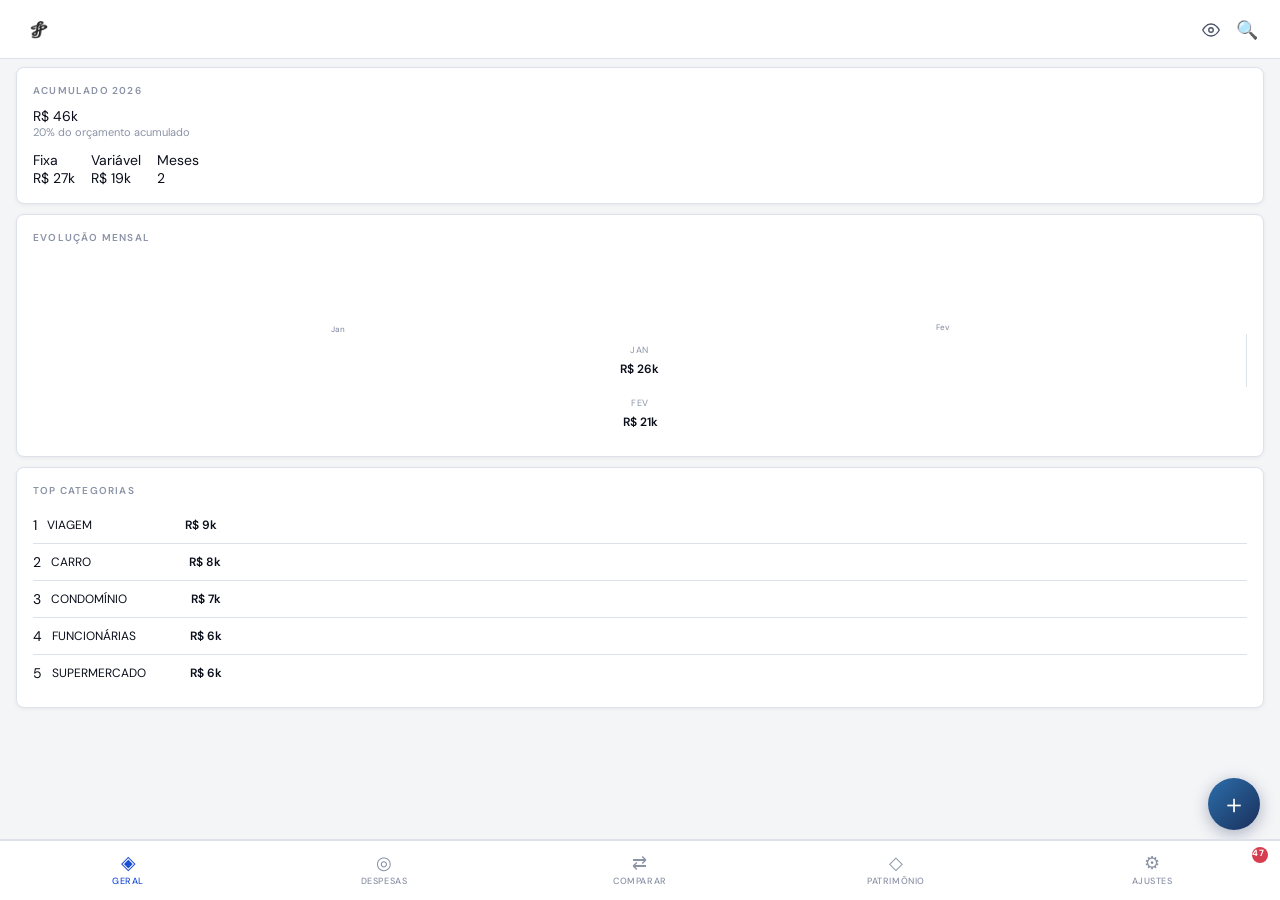
<file: index.html>
<!DOCTYPE html>
<html lang="pt-BR">
<head>
  <meta charset="UTF-8">
  <meta name="viewport" content="width=device-width,initial-scale=1,viewport-fit=cover">
  <title>JCRP Family Finance</title>
  <link rel="manifest" href="manifest.json">
  <meta name="theme-color" content="#1a1a2e">
  <link rel="stylesheet" href="style.css">
</head>
<body>

<div class="modal-overlay" id="split-modal">
  <div class="modal">
    <div style="display:flex;align-items:center;justify-content:space-between;margin-bottom:12px">
      <div class="modal-title">Fracionar Lançamento</div><span class="modal-close" onclick="closeSplit()">×</span>
    </div>
    <div style="background:var(--s2);border-radius:10px;padding:10px 12px;margin-bottom:14px">
      <div style="font-size:13px;font-weight:600;color:var(--text)" id="split-original-desc"></div>
      <div style="font-size:14px;color:var(--red);font-weight:600;margin-top:4px" id="split-original-val"></div>
    </div>
    <div id="split-remaining" style="font-size:12px;color:var(--muted);margin-bottom:12px;text-align:center"></div>
    <div id="split-parts"></div>
    <button onclick="addSplitPart()" class="btn btn-ghost" style="width:100%;margin-top:8px">+ Adicionar parte</button>
    <button onclick="saveSplit()" class="btn" style="margin-top:8px">Salvar fracionamento</button>
    <button onclick="closeSplit()" class="btn btn-ghost">Cancelar</button>
  </div>
</div>

<div class="modal-overlay" id="review-threshold-modal">
  <div class="modal">
    <div style="display:flex;align-items:center;justify-content:space-between;margin-bottom:12px">
      <div class="modal-title">Limite de Revisão</div><span class="modal-close" onclick="closeThresholdModal()">×</span>
    </div>
    <div style="font-size:13px;color:var(--muted2);margin-bottom:16px;line-height:1.5">Lançamentos abaixo deste valor serão ignorados na fila de revisão.</div>
    <div class="manual-field"><label>Valor mínimo (R$)</label><input type="number" id="review-threshold-input" placeholder="1000" step="100"></div>
    <button class="btn" onclick="setReviewThreshold()">Confirmar</button>
    <button class="btn btn-ghost" onclick="closeThresholdModal()">Cancelar</button>
  </div>
</div>

<div class="modal-overlay" id="manual-modal">
  <div class="modal">
    <div style="display:flex;align-items:center;justify-content:space-between;margin-bottom:12px">
      <div class="modal-title">Novo Lançamento</div><span class="modal-close" onclick="closeManual()">×</span>
    </div>
    <div class="manual-field"><label>Data</label><input type="date" id="manual-date"></div>
    <div class="manual-field"><label>Descrição</label><input type="text" id="manual-desc" placeholder="Ex: Seguro saúde Jan"></div>
    <div class="manual-field"><label>Valor (R$)</label><input type="number" id="manual-val" placeholder="0,00" step="0.01"></div>
    <div class="manual-field"><label>Categoria</label><select id="manual-sub"></select></div>
    <div class="manual-field"><label>Observação</label><input type="text" id="manual-obs" placeholder="Opcional"></div>
    <button class="btn" onclick="saveManual()">Salvar</button>
    <button class="btn btn-ghost" onclick="closeManual()">Cancelar</button>
  </div>
</div>

<div class="modal-overlay" id="edittx-modal">
  <div class="modal">
    <div style="display:flex;align-items:flex-start;justify-content:space-between;margin-bottom:12px">
      <div class="modal-title">Editar Lançamento</div><span class="modal-close" onclick="closeEditTx()">×</span>
    </div>
    <input type="hidden" id="edittx-id">
    <div style="background:var(--s2);border-radius:10px;padding:12px;margin-bottom:14px">
      <div style="font-size:13px;font-weight:600;color:var(--text)" id="edittx-desc"></div>
      <div style="display:flex;gap:16px;margin-top:6px">
        <div style="font-size:11px;color:var(--muted)" id="edittx-date"></div>
        <div style="font-size:11px;color:var(--text)" id="edittx-val"></div>
      </div>
    </div>
    <div class="manual-field"><label>Subcategoria</label><select id="edittx-sub" onchange="onEditSubChange()"></select></div>
    <div class="manual-field"><label>Tipo</label>
      <select id="edittx-cat"><option value="Fixa">Fixa</option><option value="Variáveis">Variável</option></select>
    </div>
    <button id="edittx-save-btn" class="btn" style="margin-top:8px" onclick="saveEditTx()">Salvar</button>
    <button class="btn btn-ghost" onclick="closeEditTx()">Cancelar</button>
    <button class="btn btn-ghost" style="color:var(--red)" onclick="deleteTx()">Excluir</button>
  </div>
</div>

<div class="modal-overlay" id="detail-modal">
  <div class="modal" style="max-height:85dvh;display:flex;flex-direction:column">
    <div style="display:flex;align-items:flex-start;justify-content:space-between;margin-bottom:4px">
      <div>
        <div class="modal-title" id="detail-title"></div>
        <div style="font-size:12px;color:var(--muted);margin-top:2px" id="detail-total"></div>
      </div>
      <span class="modal-close" onclick="closeDetail()">×</span>
    </div>
    <div id="detail-chart" style="margin:8px 0"></div>
    <div id="detail-list" style="overflow-y:auto;flex:1"></div>
  </div>
</div>

<div id="loading-bar" class="loading-bar" style="display:none"></div>

<div id="app">
  <div class="header">
    <div class="header-left">
      <img src="[data-uri]" alt="JP" style="height:36px;width:auto;display:block;opacity:.85">
    </div>
    <div class="header-right">
      <div id="sync-badge" class="sync-badge local">○ Local</div>
      <button id="hide-btn" class="header-search-btn" onclick="toggleHide()" title="Ocultar valores"><svg id="hide-icon" width="18" height="18" viewBox="0 0 24 24" fill="none" stroke="currentColor" stroke-width="1.8" stroke-linecap="round" stroke-linejoin="round"><path d="M1 12s4-8 11-8 11 8 11 8-4 8-11 8-11-8-11-8z"/><circle cx="12" cy="12" r="3"/></svg></button>
      <button class="header-search-btn" onclick="openSearch()">🔍</button>
    </div>
  </div>

  <div class="scroll-area">

    <div id="screen-home" class="screen active">
      <div id="home-dashboard"></div>
    </div>

    <div id="screen-despesas" class="screen">
      <div class="month-pills-wrap" style="padding-top:8px"><div class="month-pills" id="month-pills"></div></div>
      <div class="card">
        <div class="card-header">
          <div>
            <div class="card-title">Total do mês</div>
            <div id="desp-kpi-total" style="font-family:'Cormorant Garamond',serif;font-size:24px;font-weight:400;color:var(--blue)"></div>
          </div>
          <div style="text-align:right">
            <div style="display:flex;gap:12px">
              <div><div style="font-size:9px;color:var(--muted)">Fixa</div><div id="desp-kpi-fixa" style="font-size:12px;color:var(--blue);cursor:pointer" onclick="openDetailCat('fixa')"></div></div>
              <div><div style="font-size:9px;color:var(--muted)">Variável</div><div id="desp-kpi-var" style="font-size:12px;color:var(--muted2);cursor:pointer" onclick="openDetailCat('variavel')"></div></div>
            </div>
          </div>
        </div>
        <div style="display:flex;gap:6px;padding:0 16px 12px">
          <button id="dsort-val" class="sort-pill active" onclick="setDespSort('valor_desc')">Valor ↓</button>
          <button id="dsort-alpha" class="sort-pill" onclick="setDespSort('alpha')">A–Z</button>
          <button id="dsort-bud" class="sort-pill" onclick="setDespSort('budget_pct')">% Orç</button>
        </div>
        <div class="card-body" id="desp-table"></div>
      </div>
      <div style="height:8px"></div>
    </div>

    <div id="screen-comparativo" class="screen">
      <div class="card">
        <div class="card-header"><div class="card-title">Evolução Mensal</div></div>
        <div id="cmp-barchart"></div>
      </div>
      <div class="card">
        <div class="card-header"><div class="card-title">Fixa vs Variável — Acumulado</div></div>
        <div id="cmp-donut" style="display:flex;align-items:center;gap:12px;padding:4px 0 8px"></div>
      </div>
      <div class="card">
        <div class="card-header">
          <div class="card-title">Por Categoria</div>
          <div style="display:flex;gap:6px">
            <button id="cmp-toggle-mensal" class="sort-pill active" onclick="setCmpView('mensal')">Por Mês</button>
            <button id="cmp-toggle-anual"  class="sort-pill" onclick="setCmpView('anual')">Anual</button>
          </div>
        </div>
        <div id="cmp-rows"></div>
      </div>
      <div style="height:8px"></div>
    </div>

    <div id="screen-patrimonio" class="screen">
      <div style="padding:16px 16px 4px">
        <div style="font-size:10px;font-weight:600;letter-spacing:.12em;text-transform:uppercase;color:var(--muted);margin-bottom:6px">Patrimônio Total</div>
        <div id="pat-total-val" style="font-size:32px;font-weight:300;color:var(--text);letter-spacing:-.01em"></div>
      </div>
      <div class="card">
        <div class="card-header"><div class="card-title">Composição</div></div>
        <div id="pat-donut" style="display:flex;align-items:center;gap:12px;padding:0 16px 12px"></div>
      </div>
      <div id="pat-grupos" style="padding:0 0 8px"></div>
      <div id="pat-fundo-wrap" class="pat-fundo-wrap" style="margin:0 16px 8px"></div>
      <div style="height:8px"></div>
    </div>

    <div id="screen-ajustes" class="screen">
      <div style="display:flex;gap:8px;padding:16px 16px 0">
        <button class="ajuste-tab active" id="atab-revisar" onclick="setAjusteTab('revisar')">Revisar</button>
        <button class="ajuste-tab" id="atab-regras"  onclick="setAjusteTab('regras')">Regras</button>
        <button class="ajuste-tab" id="atab-import"  onclick="setAjusteTab('import')">Importar</button>
        <button class="ajuste-tab" id="atab-budget"  onclick="setAjusteTab('budget')">Orçamento</button>
        <button class="ajuste-tab" id="atab-concil"  onclick="setAjusteTab('concil')">Conciliação</button>
      </div>
      <div id="ajuste-revisar">
        <div style="display:flex;align-items:center;justify-content:space-between;padding:12px 16px 8px">
          <div style="font-size:12px;color:var(--muted)">Acima de <b id="review-threshold-val">R$ 1.000</b></div>
          <button onclick="openThresholdModal()" style="font-size:11px;color:var(--blue);background:none;border:none;cursor:pointer;padding:4px 8px">Alterar</button>
        </div>
        <div id="review-skipped" style="margin:0 16px 4px;font-size:11px;color:var(--muted)"></div>
        <div style="padding:0 16px 8px"><button id="mark-all-reviewed-btn" onclick="markAllReviewed()" style="display:none;width:100%;padding:10px;background:var(--s2);border:1px solid var(--border);border-radius:10px;font-size:12px;color:var(--muted2);cursor:pointer;font-family:inherit"></button></div>
        <div id="review-card-wrap">
          <div style="padding:0 16px 8px;display:flex;align-items:center;gap:12px">
            <div style="flex:1;height:4px;background:var(--border);border-radius:2px;overflow:hidden">
              <div id="review-prog-fill" style="height:100%;background:var(--blue);border-radius:2px;transition:width .3s"></div>
            </div>
            <div id="review-progress" style="font-size:11px;color:var(--muted);white-space:nowrap"></div>
          </div>
          <div class="review-card" id="review-card"></div>
          <div style="display:flex;gap:10px;padding:0 16px 8px">
            <button class="btn btn-ghost" style="flex:1;margin:0;padding:12px" onclick="rejectCard()">✎ Corrigir</button>
            <button class="btn" style="flex:2;margin:0;padding:12px;background:var(--green);border:none" onclick="approveCard()">✓ Aprovado</button>
          </div>
          <div style="text-align:center;padding:4px 0 16px">
            <span onclick="skipCard()" style="font-size:11px;color:var(--muted);cursor:pointer">Pular →</span>
          </div>
        </div>
        <div id="review-done" style="display:none;flex-direction:column;align-items:center;padding:48px 24px;text-align:center">
          <div style="font-size:40px;margin-bottom:12px">✓</div>
          <div style="font-size:16px;color:var(--text)">Tudo revisado!</div>
        </div>
      </div>
      <div id="ajuste-regras" style="display:none"><div id="rules-content"></div></div>
      <div id="ajuste-budget" style="display:none"><div id="budget-content"></div></div>
      <div id="ajuste-concil" style="display:none"><div id="concil-content"></div></div>
      <div id="ajuste-import" style="display:none">
        <div style="padding:16px">
          <div class="import-zone" id="drop-zone">
            <div class="import-icon">📂</div>
            <div class="import-title">Arraste ou toque para importar</div>
            <div class="import-sub">Aceita: <b>Itaú CSV</b> · <b>Unicred CSV</b> · <b>Fatura CSV</b></div>
          </div>
          <input type="file" id="file-input" accept=".csv,.xls,.xlsx" multiple>
          <div style="padding:8px 0;font-size:12px;color:var(--muted)" id="import-count"></div>
          <div class="import-log" id="import-log"></div>
          <button class="btn" id="btn-confirm" disabled onclick="confirmImport()">Confirmar Importação</button>
        </div>
      </div>
      <div style="height:16px"></div>
    </div>

  </div>

  <nav class="bottom-nav">
    <div class="nav-item active" id="nav-home" onclick="showScreen('home')">
      <div class="nav-icon">◈</div><div>Geral</div>
    </div>
    <div class="nav-item" id="nav-despesas" onclick="showScreen('despesas')">
      <div class="nav-icon">◎</div><div>Despesas</div>
    </div>
    <div class="nav-item" id="nav-comparativo" onclick="showScreen('comparativo')">
      <div class="nav-icon">⇄</div><div>Comparar</div>
    </div>
    <div class="nav-item" id="nav-patrimonio" onclick="showScreen('patrimonio')">
      <div class="nav-icon">◇</div><div>Patrimônio</div>
    </div>
    <div class="nav-item" id="nav-ajustes" onclick="showScreen('ajustes')" style="position:relative">
      <div class="nav-icon">⚙</div><div>Ajustes</div>
      <div id="review-badge" style="display:none;position:absolute;top:6px;right:12px;width:16px;height:16px;background:#D63E50;border-radius:50%;font-size:9px;color:#fff;align-items:center;justify-content:center;font-weight:700"></div>
    </div>
  </nav>

  <div class="modal-overlay" id="search-modal">
    <div class="modal" style="max-height:85dvh;display:flex;flex-direction:column">
      <div style="display:flex;align-items:center;gap:10px;margin-bottom:12px">
        <input id="search-input" type="text" placeholder="Buscar descrição, categoria, valor..." oninput="runSearch()"
          style="flex:1;padding:10px 12px;border:1px solid var(--border);border-radius:10px;font-size:14px;background:var(--s2);color:var(--text);font-family:inherit">
        <span class="modal-close" onclick="closeSearch()">×</span>
      </div>
      <div style="display:flex;gap:6px;margin-bottom:12px;flex-wrap:wrap" id="search-filters">
        <button class="sort-pill active" onclick="setSearchFilter('all')">Todos</button>
        <button class="sort-pill" onclick="setSearchFilter('month')">Este mês</button>
        <button class="sort-pill" onclick="setSearchFilter('uncat')">Sem categoria</button>
      </div>
      <div id="search-summary" style="font-size:11px;color:var(--muted);margin-bottom:8px"></div>
      <div id="search-results" style="overflow-y:auto;flex:1"></div>
    </div>
  </div>

  <button class="fab" onclick="openManual()">＋</button>
</div>
<script src="app.js"></script>
<script>
document.addEventListener('DOMContentLoaded', function() {
  if ('serviceWorker' in navigator) {
    navigator.serviceWorker.register('sw.js').catch(()=>{});
  }
  loadData();
});
</script>
</body>
</html>
</file>
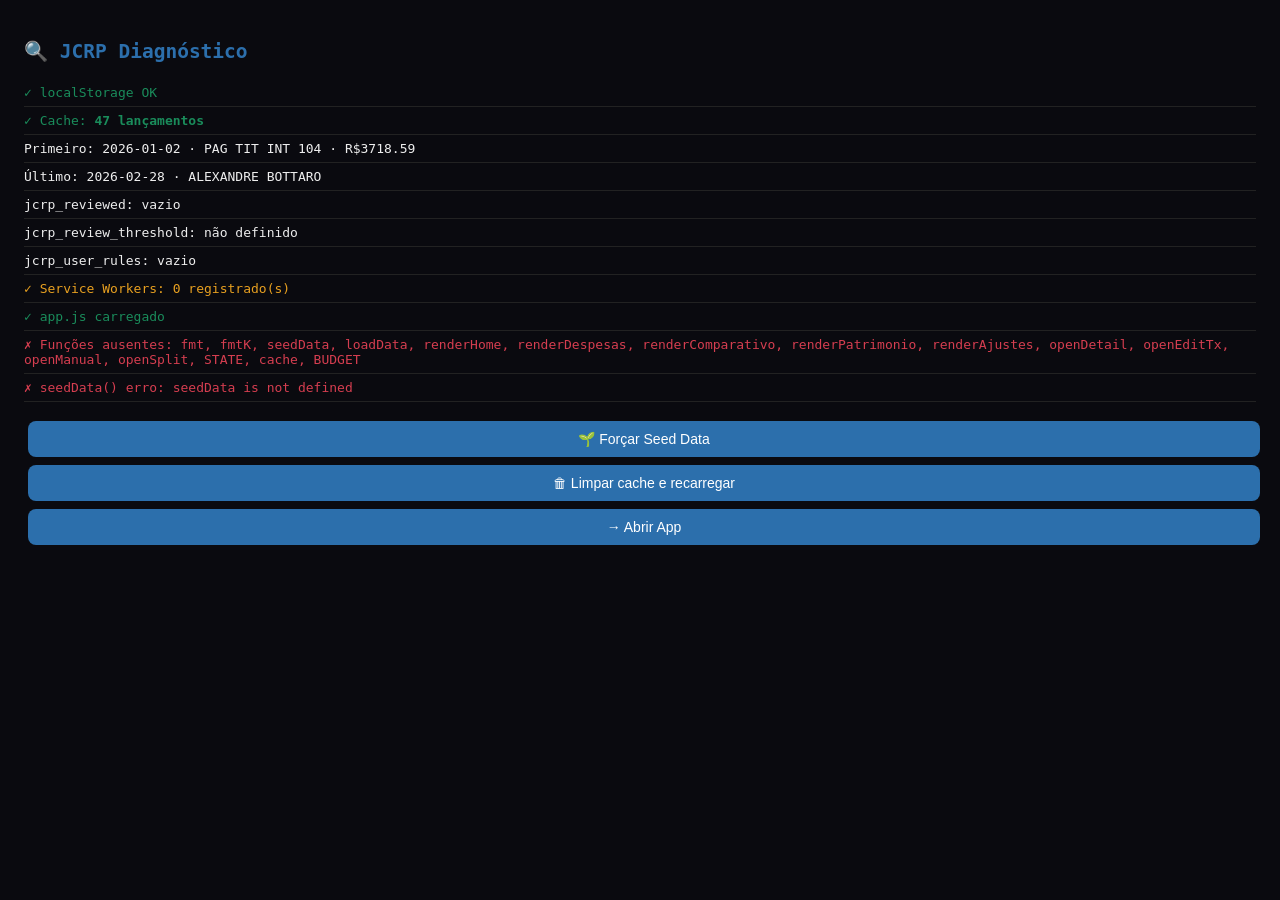
<file: diag.html>
<!DOCTYPE html>
<html lang="pt-BR">
<head>
<meta charset="UTF-8">
<meta name="viewport" content="width=device-width,initial-scale=1">
<title>JCRP Diagnóstico</title>
<style>
body{font-family:monospace;background:#0a0a0f;color:#eee;padding:16px;font-size:13px}
h2{color:#2C6FAC;margin-bottom:16px}
.ok{color:#1A8C5B}.err{color:#D63E50}.warn{color:#E8A020}
.row{padding:6px 0;border-bottom:1px solid #222}
.big{font-size:18px;font-weight:bold;margin:12px 0}
button{background:#2C6FAC;color:#fff;border:none;padding:10px 20px;border-radius:8px;font-size:14px;cursor:pointer;margin:4px;width:100%}
</style>
</head>
<body>
<h2>🔍 JCRP Diagnóstico</h2>
<div id="out"></div>
<br>
<button onclick="runSeed()">🌱 Forçar Seed Data</button>
<button onclick="clearAll()">🗑 Limpar cache e recarregar</button>
<button onclick="goApp()">→ Abrir App</button>

<script>
const out = document.getElementById('out');
function log(msg, cls) {
  out.innerHTML += '<div class="row '+(cls||'')+'">' + msg + '</div>';
}

// 1. localStorage
try {
  localStorage.setItem('_t','1'); localStorage.removeItem('_t');
  log('✓ localStorage OK', 'ok');
} catch(e) { log('✗ localStorage FALHOU: ' + e.message, 'err'); }

// 2. Dados existentes
const raw = localStorage.getItem('jcrp_txs');
if (raw) {
  try {
    const txs = JSON.parse(raw);
    log('✓ Cache: <b>' + txs.length + ' lançamentos</b>', txs.length > 0 ? 'ok' : 'warn');
    if (txs.length > 0) {
      log('  Primeiro: ' + txs[0].date + ' · ' + txs[0].desc + ' · R$' + txs[0].val);
      log('  Último: ' + txs[txs.length-1].date + ' · ' + txs[txs.length-1].desc);
    }
  } catch(e) { log('✗ Erro ao ler cache: ' + e.message, 'err'); }
} else {
  log('⚠ Cache vazio (jcrp_txs não existe)', 'warn');
}

// 3. Outros dados
const reviewed = localStorage.getItem('jcrp_reviewed');
const threshold = localStorage.getItem('jcrp_review_threshold');
const rules = localStorage.getItem('jcrp_user_rules');
log('  jcrp_reviewed: ' + (reviewed ? JSON.parse(reviewed) && Object.keys(JSON.parse(reviewed)).length + ' itens' : 'vazio'));
log('  jcrp_review_threshold: ' + (threshold || 'não definido'));
log('  jcrp_user_rules: ' + (rules ? JSON.parse(rules).length + ' regras' : 'vazio'));

// 4. Service Worker
if ('serviceWorker' in navigator) {
  navigator.serviceWorker.getRegistrations().then(regs => {
    log('✓ Service Workers: ' + regs.length + ' registrado(s)', regs.length > 0 ? 'ok' : 'warn');
    regs.forEach(r => log('  scope: ' + r.scope + ' · state: ' + (r.active ? r.active.state : 'none')));
  });
} else {
  log('✗ Service Worker não suportado', 'err');
}

// 5. Load app.js and test
const s = document.createElement('script');
s.src = 'app.js?' + Date.now();
s.onerror = () => log('✗ app.js NÃO CARREGOU — verifique se o arquivo existe', 'err');
s.onload = () => {
  log('✓ app.js carregado', 'ok');
  const checks = ['fmt','fmtK','seedData','loadData','renderHome','renderDespesas',
    'renderComparativo','renderPatrimonio','renderAjustes','openDetail','openEditTx',
    'openManual','openSplit','STATE','cache','BUDGET'];
  let missing = [];
  checks.forEach(fn => {
    if (typeof window[fn] === 'undefined') missing.push(fn);
  });
  if (missing.length === 0) {
    log('✓ Todas as ' + checks.length + ' funções presentes', 'ok');
  } else {
    log('✗ Funções ausentes: ' + missing.join(', '), 'err');
  }
  
  // Test seedData
  try {
    seedData();
    const txs = JSON.parse(localStorage.getItem('jcrp_txs') || '[]');
    log('✓ seedData(): ' + txs.length + ' transações carregadas', txs.length > 0 ? 'ok' : 'err');
  } catch(e) { log('✗ seedData() erro: ' + e.message, 'err'); }
};
document.head.appendChild(s);

function runSeed() {
  if (typeof seedData === 'function') {
    seedData();
    const txs = JSON.parse(localStorage.getItem('jcrp_txs')||'[]');
    alert('✓ ' + txs.length + ' lançamentos carregados no cache!\nAcesse o app agora.');
  } else {
    alert('seedData não disponível — app.js não carregou');
  }
}

function clearAll() {
  if (confirm('Limpar TODO o cache local?')) {
    localStorage.clear();
    if ('caches' in window) caches.keys().then(ks => ks.forEach(k => caches.delete(k)));
    navigator.serviceWorker?.getRegistrations().then(rs => rs.forEach(r => r.unregister()));
    setTimeout(() => location.reload(), 500);
  }
}

function goApp() { location.href = 'index.html'; }
</script>
</body>
</html>
</file>
<file: style.css>
@import url('https://fonts.googleapis.com/css2?family=Cormorant+Garamond:wght@300;400;600&family=DM+Sans:wght@300;400;500&display=swap');

:root {
  --bg:      #F4F5F7;
  --s1:      #FFFFFF;
  --s2:      #F8F9FB;
  --s3:      #ECEEF2;
  --border:  #DDE1EA;
  --gold:    #1B4FD8;
  --gold2:   #1340B8;
  --golddim: #EBF0FD;
  --green:   #0F7B50;
  --red:     #1B4FD8;
  --blue:    #1B4FD8;
  --text:    #0A0E1A;
  --muted:   #8A92A6;
  --muted2:  #4A5268;
  --safe-top: env(safe-area-inset-top, 0px);
  --safe-bot: env(safe-area-inset-bottom, 0px);
}

* { margin:0; padding:0; box-sizing:border-box; -webkit-tap-highlight-color:transparent; }
html, body { height:100%; overflow:hidden; }

body {
  background: var(--bg);
  color: var(--text);
  font-family: 'DM Sans', sans-serif;
  font-size: 14px;
  overscroll-behavior: none;
  -webkit-font-smoothing: antialiased;
}

/* ── LAYOUT SHELL ── */
#app {
  display: flex;
  flex-direction: column;
  height: 100%;
  height: 100dvh;
  position: fixed;
  top: 0; left: 0; right: 0; bottom: 0;
  overflow: hidden;
}

/* ── STATUS BAR AREA ── */
.statusbar {
  height: calc(var(--safe-top) + 0px);
  background: var(--s1);
  flex-shrink: 0;
}

/* ── HEADER ── */
.header {
  background: var(--s1);
  border-bottom: 1px solid var(--border);
  padding: 12px 20px 10px;
  flex-shrink: 0;
  display: flex; align-items: center; justify-content: space-between;
}
.header-title {
  font-family: 'Cormorant Garamond', serif;
  font-size: 20px; font-weight: 400; color: var(--text);
  letter-spacing: .02em;
}
.header-sub { font-size: 10px; color: var(--muted); letter-spacing:.08em; text-transform:uppercase; }
.header-right { display:flex; align-items:center; gap:4px; margin-left:auto; }
.header-month { font-size:11px; color:var(--muted); }
.header-btn {
  width:34px; height:34px; border-radius:6px;
  background:var(--s2); border:1px solid var(--border);
  display:flex; align-items:center; justify-content:center;
  cursor:pointer; font-size:15px; color:var(--muted2);
}

/* ── SCROLL AREA ── */
.scroll-area {
  flex: 1;
  overflow-y: auto;
  overflow-x: hidden;
  -webkit-overflow-scrolling: touch;
  padding-bottom: calc(80px + var(--safe-bot));
  min-height: 0; /* critical for flex child scroll */
}

/* ── BOTTOM NAV ── */
.bottom-nav {
  position:fixed; bottom:0; left:0; right:0;
  height: calc(60px + var(--safe-bot));
  background: var(--s1);
  border-top: 1px solid var(--border);
  display: flex;
  padding-bottom: var(--safe-bot);
  z-index: 100;
  box-shadow: 0 -1px 0 var(--border);
}
.nav-item {
  flex:1; display:flex; flex-direction:column;
  align-items:center; justify-content:center;
  gap:3px; cursor:pointer;
  color: var(--muted); font-size:9px;
  font-weight:500; letter-spacing:.06em; text-transform:uppercase;
  transition: color .15s;
}
.nav-item .nav-icon { font-size:18px; line-height:1; }
.nav-item.active { color: var(--blue); }
.nav-item.active .nav-icon { transform: scale(1.05); }

/* ── SCREENS ── */
.screen { display:none; }
.screen.active { display:block; padding-top:8px; }

/* ── SECTION LABEL ── */
.section-label {
  font-size:10px; font-weight:600; letter-spacing:.12em; text-transform:uppercase;
  color:var(--muted); padding: 16px 20px 8px;
}

/* ── KPI STRIP ── */
.kpi-strip { display:flex; gap:12px; padding:0 16px 4px; overflow-x:auto; scrollbar-width:none; }
.kpi-strip::-webkit-scrollbar { display:none; }
.kpi-card {
  flex-shrink:0; min-width:140px;
  background:var(--s1); border:1px solid var(--border);
  border-top: 2px solid var(--border);
  padding:14px 16px; border-radius:8px;
  box-shadow: 0 1px 4px rgba(0,0,0,.06);
}
.kpi-card.highlight { border-top-color: var(--gold); }
.kpi-label { font-size:9px; font-weight:500; letter-spacing:.14em; text-transform:uppercase; color:var(--muted); margin-bottom:8px; }
.kpi-val {
  font-family:'Cormorant Garamond',serif;
  font-size:24px; font-weight:300; line-height:1; color:var(--text);
}
.kpi-val.gold { color:var(--gold2); }
.kpi-val.green { color:var(--green); }
.kpi-val.red { color:var(--red); }
.kpi-footer { font-size:10px; color:var(--muted); margin-top:6px; }

/* ── CARD ── */
.card {
  margin:0 16px 10px;
  background:var(--s1); border:1px solid var(--border);
  border-radius:8px; overflow:hidden;
  box-shadow: 0 1px 4px rgba(0,0,0,.06);
}
.card-header {
  padding:14px 16px 8px;
  display:flex; align-items:center; justify-content:space-between;
}
.card-title { font-size:10px; font-weight:600; letter-spacing:.12em; text-transform:uppercase; color:var(--muted); }
.card-action { font-size:10px; color:var(--blue); cursor:pointer; }
.card-body { padding:0 16px 14px; }

/* ── CAT LIST ── */
.cat-list { display:flex; flex-direction:column; }
.cat-row {
  display:flex; align-items:center; gap:10px;
  padding:10px 0; border-bottom:1px solid rgba(37,42,56,.5);
}
.cat-row:last-child { border-bottom:none; }
.cat-dot { width:6px; height:6px; border-radius:50%; flex-shrink:0; }
.cat-name { flex:1; font-size:13px; color:var(--text); }
.cat-right { text-align:right; }
.cat-val { font-size:13px; color:var(--text); font-feature-settings:'tnum'; }
.cat-pct { font-size:10px; color:var(--muted); }
.cat-bar-wrap { height:2px; background:var(--s3); border-radius:1px; margin-top:4px; }
.cat-bar { height:100%; border-radius:1px; }

/* ── PROGRESS BAR CARD ── */
.prog-row {
  display:flex; align-items:center; gap:12px;
  padding:9px 0; border-bottom:1px solid rgba(37,42,56,.4);
}
.prog-row:last-child { border-bottom:none; }
.prog-name { font-size:12px; color:var(--text); flex:1; white-space:nowrap; overflow:hidden; text-overflow:ellipsis; }
.prog-track { width:80px; height:4px; background:var(--s3); border-radius:2px; flex-shrink:0; }
.prog-fill { height:100%; border-radius:2px; }
.prog-val { font-size:11px; color:var(--text); width:70px; text-align:right; font-feature-settings:'tnum'; flex-shrink:0; }
.prog-over { color:var(--red) !important; }
.prog-ok   { color:var(--green) !important; }

/* ── DONUT MINI ── */
.donut-row { display:flex; align-items:center; gap:20px; padding:8px 0; }
.donut-legend-v { display:flex; flex-direction:column; gap:8px; flex:1; }
.donut-leg-item { display:flex; align-items:center; gap:8px; }
.donut-leg-dot { width:8px; height:8px; border-radius:2px; flex-shrink:0; }
.donut-leg-name { font-size:12px; color:var(--muted2); flex:1; }
.donut-leg-val { font-size:12px; color:var(--text); font-feature-settings:'tnum'; }
.donut-leg-pct { font-size:10px; color:var(--muted); width:36px; text-align:right; }

/* ── PATRIMÔNIO ── */
.pat-total-block { padding:20px 16px 16px; }
.pat-big {
  font-family:'Cormorant Garamond',serif;
  font-size:44px; font-weight:300; color:var(--gold2); line-height:1;
}
.pat-sub { font-size:11px; color:var(--muted); margin-top:4px; }
.pat-group-title {
  font-size:9px; font-weight:500; letter-spacing:.16em; text-transform:uppercase;
  color:var(--muted); padding:14px 16px 6px;
  border-top:1px solid var(--border); margin-top:4px;
}
.pat-item {
  display:flex; align-items:center; gap:10px;
  padding:9px 16px; border-bottom:1px solid rgba(37,42,56,.4);
}
.pat-item:last-child { border-bottom:none; }
.pat-item-dot { width:6px; height:6px; border-radius:50%; flex-shrink:0; }
.pat-item-name { flex:1; font-size:13px; color:var(--muted2); }
.pat-item-val { font-size:13px; color:var(--text); font-feature-settings:'tnum'; }
.pat-item-pct { font-size:10px; color:var(--muted); width:36px; text-align:right; }

/* ── IMPORT SCREEN ── */
.import-zone {
  margin:16px; border:2px dashed var(--border);
  border-radius:12px; padding:40px 20px;
  text-align:center; cursor:pointer;
  transition: border-color .2s, background .2s;
  background: var(--s2);
}
.import-zone:hover, .import-zone.drag { border-color:var(--gold); background: var(--golddim); }
.import-icon { font-size:40px; margin-bottom:12px; }
.import-title { font-size:14px; color:var(--text); margin-bottom:6px; }
.import-sub { font-size:12px; color:var(--muted); }
.import-sub b { color:var(--gold2); }
#file-input { display:none; }

.import-log {
  margin:0 16px 12px;
  background:var(--s2); border:1px solid var(--border);
  border-radius:8px; max-height:200px; overflow-y:auto;
}
.log-item {
  padding:9px 14px; border-bottom:1px solid rgba(37,42,56,.4);
  font-size:12px; display:flex; gap:10px; align-items:flex-start;
}
.log-item:last-child { border-bottom:none; }
.log-dot { width:6px; height:6px; border-radius:50%; flex-shrink:0; margin-top:4px; }
.log-desc { flex:1; color:var(--muted2); }
.log-sub { font-size:11px; color:var(--blue); }
.log-val { color:var(--text); font-feature-settings:'tnum'; white-space:nowrap; }

.btn {
  display:block; width:calc(100% - 32px); margin:12px 16px;
  padding:14px; text-align:center;
  background:var(--blue); border:none; letter-spacing:.06em;
  color:#FFF; font-family:'DM Sans'; font-size:12px;
  font-weight:500; letter-spacing:.12em; text-transform:uppercase;
  cursor:pointer; border-radius:10px; transition: opacity .15s;
}
.btn:hover { opacity: .88; }
.btn:disabled { opacity:.35; cursor:not-allowed; }
.btn-ghost {
  background:var(--s2); border:1px solid var(--border); color:var(--muted2);
}

/* ── MONTH PILLS ── */
.month-pills { display:flex; gap:6px; padding:8px 16px 14px; overflow-x:auto; scrollbar-width:none; }
.month-pills::-webkit-scrollbar { display:none; }
.pill {
  flex-shrink:0; padding:5px 14px;
  border:1px solid var(--border); border-radius:4px;
  font-size:11px; font-weight:500; letter-spacing:.06em;
  color:var(--muted2); cursor:pointer; background:transparent;
  transition:all .15s;
}
.pill.active { background:var(--golddim); border-color:var(--blue); color:var(--blue); box-shadow: 0 0 0 1px var(--blue); }

/* ── COMPARE ROWS ── */
.cmp-row {
  display:flex; align-items:center; gap:8px;
  padding:9px 16px; border-bottom:1px solid rgba(37,42,56,.4);
}
.cmp-row:last-child { border-bottom:none; }
.cmp-name { flex:1; font-size:12px; color:var(--text); }
.cmp-j { width:72px; text-align:right; font-size:11px; color:var(--muted2); font-feature-settings:'tnum'; }
.cmp-f { width:72px; text-align:right; font-size:11px; color:var(--gold2); font-feature-settings:'tnum'; }
.cmp-d { width:44px; text-align:right; font-size:10px; font-feature-settings:'tnum'; }
.cmp-up { color:var(--red); }
.cmp-dn { color:var(--green); }
.cmp-hdr { color:var(--muted) !important; font-size:9px !important; letter-spacing:.1em; }

/* ── ALERT ITEMS ── */
.alert-item {
  margin:0 16px 8px; padding:12px 14px;
  border-left:2px solid; background:var(--s2);
  border-radius:0 8px 8px 0;
}
.alert-item.warn { border-color:var(--gold); }
.alert-item.danger { border-color:var(--red); }
.alert-item.ok { border-color:var(--green); }
.alert-title { font-size:12px; font-weight:500; color:var(--text); }
.alert-body { font-size:11px; color:var(--muted2); margin-top:3px; }

/* ── TAGS ── */
.tag {
  display:inline-block; padding:2px 8px; border-radius:2px;
  font-size:10px; font-weight:500; letter-spacing:.06em;
}
.tag-red { background:rgba(224,92,106,.15); color:var(--red); }
.tag-green { background:rgba(76,175,130,.15); color:var(--green); }
.tag-gold { background:rgba(201,168,76,.15); color:var(--gold); }

/* ── ANIMATIONS ── */
@keyframes slideUp { from { opacity:0; transform:translateY(20px); } to { opacity:1; transform:none; } }
.slide-up { animation: slideUp .3s ease both; }

/* ── MODAL ── */
.modal-overlay {
  position:fixed; inset:0; background:rgba(0,0,0,.7);
  z-index:200; display:none; align-items:flex-end;
}
.modal-overlay.open { display:flex; }
.modal {
  width:100%; background:var(--s1);
  border-top:2px solid var(--border);
  box-shadow: 0 -4px 24px rgba(0,0,0,.10);
  border-radius:16px 16px 0 0;
  padding:20px 20px calc(20px + var(--safe-bot));
  animation: slideUp .25s ease;
  max-height:80dvh; overflow-y:auto;
  box-shadow: 0 -8px 32px rgba(0,0,0,.12);
}
.modal-title { font-size:14px; font-weight:500; color:var(--text); margin-bottom:16px; }
.modal-close { float:right; font-size:20px; color:var(--muted); cursor:pointer; }

/* ── SELECT ── */
.select-row { display:flex; flex-direction:column; gap:6px; margin-bottom:14px; }
.select-label { font-size:10px; color:var(--muted); letter-spacing:.1em; text-transform:uppercase; }
select {
  width:100%; padding:10px 12px;
  background:var(--s2); border:1px solid var(--border);
  color:var(--text); font-family:'DM Sans'; font-size:13px;
  border-radius:8px; appearance:none;
  background-image: url("data:image/svg+xml,%3Csvg xmlns='http://www.w3.org/2000/svg' width='10' height='6'%3E%3Cpath d='M0 0l5 6 5-6z' fill='%238E8EA8'/%3E%3C/svg%3E");
  background-repeat:no-repeat; background-position: right 12px center;
}

/* ── TOAST ── */
.toast {
  position: fixed; bottom: calc(72px + var(--safe-bot)); left: 50%;
  transform: translateX(-50%) translateY(20px);
  background: var(--text); color: #fff;
  padding: 10px 18px; border-radius: 20px;
  font-size: 12px; font-weight: 500;
  opacity: 0; transition: all .25s; z-index: 300;
  white-space: nowrap; pointer-events: none;
}
.toast.show { opacity: 1; transform: translateX(-50%) translateY(0); }
.toast.toast-ok   { background: #1E9E63; }
.toast.toast-warn { background: #A67C2E; }

/* ── LOADING BAR ── */
.loading-bar {
  position: fixed; top: 0; left: 0; right: 0; height: 2px;
  background: linear-gradient(90deg, var(--gold) 0%, var(--blue) 100%);
  z-index: 400;
  animation: loadpulse 1.2s ease-in-out infinite;
}
@keyframes loadpulse {
  0%   { opacity: 1; }
  50%  { opacity: .4; }
  100% { opacity: 1; }
}

/* ── SYNC BADGE ── */
.sync-badge {
  font-size: 10px; font-weight: 500; letter-spacing: .06em;
  padding: 3px 8px; border-radius: 10px; margin-top: 4px;
  display: inline-block;
}
.sync-badge.local   { background: rgba(255,255,255,.15); color: rgba(255,255,255,.7); }
.sync-badge.synced  { background: rgba(255,255,255,.2); color: #7DDFB0; }
.sync-badge.offline { background: rgba(192,57,43,.3); color: #FFB3AD; }

/* ── BAR CHART ── */
.bar-chart {
  display:flex; align-items:flex-end; gap:4px;
  height:80px; padding:0 4px 0;
}
.bar-col { flex:1; display:flex; flex-direction:column; align-items:center; gap:3px; height:100%; }
.bar-wrap { flex:1; width:100%; position:relative; display:flex; align-items:flex-end; }
.bar-fill {
  width:100%; border-radius:3px 3px 0 0;
  transition: height .4s ease;
}
.bar-active  { background: var(--blue); }
.bar-future  { background: var(--border); }
.bar-over    { background: var(--red); }
.bar-budget-line {
  position:absolute; left:0; right:0; height:1px;
  background: rgba(47,111,224,.4); border-top: 1px dashed rgba(47,111,224,.5);
}
.bar-label { font-size:8px; color:var(--muted); font-weight:500; }

/* ── BUDGET ROWS ── */
.budget-row {
  display:flex; align-items:center; gap:10px;
  padding:9px 0; border-bottom:1px solid rgba(226,226,234,.6);
  cursor:pointer;
}
.budget-row:last-child { border-bottom:none; }
.budget-name { font-size:12px; color:var(--text); width:110px; flex-shrink:0; white-space:nowrap; overflow:hidden; text-overflow:ellipsis; }
.budget-track { flex:1; height:5px; background:var(--s3); border-radius:3px; overflow:hidden; }
.budget-fill { height:100%; background:var(--blue); border-radius:3px; transition:width .4s; }
.budget-fill.warn { background:var(--red); }
.budget-nums { display:flex; flex-direction:column; align-items:flex-end; flex-shrink:0; }
.budget-nums span:first-child { font-size:11px; font-feature-settings:'tnum'; }
.budget-of { font-size:9px; color:var(--muted); }

/* ── REVIEW CARD ── */
.review-card {
  margin:0 16px 12px;
  background:var(--s1); border:1px solid var(--border);
  border-radius:16px; padding:20px;
  box-shadow:0 4px 20px rgba(0,0,0,.08);
  min-height:140px;
}
.rv-date { font-size:10px; color:var(--muted); margin-bottom:8px; }
.rv-desc { font-size:15px; color:var(--text); font-weight:500; margin-bottom:8px; line-height:1.3; }
.rv-val  { font-family:'Cormorant Garamond',serif; font-size:32px; font-weight:300; color:var(--blue); margin-bottom:12px; }
.rv-sub-row { display:flex; align-items:center; gap:8px; flex-wrap:wrap; }
.rv-cat-badge { font-size:10px; font-weight:500; padding:3px 8px; border-radius:10px; }
.badge-blue { background:rgba(47,111,224,.12); color:var(--blue); }
.badge-gold { background:rgba(166,124,46,.12); color:var(--gold); }
.rv-sub  { font-size:12px; color:var(--muted2); }
.rv-pessoa { font-size:10px; color:var(--green); background:rgba(30,158,99,.1); padding:2px 7px; border-radius:8px; }

/* ── DETAIL MODAL ── */
.detail-row {
  display:flex; align-items:flex-start; gap:8px;
  padding:9px 0; border-bottom:1px solid rgba(226,226,234,.5);
}
.detail-row:last-child { border-bottom:none; }

/* ── MANUAL ENTRY ── */
.btn-add {
  width:32px; height:32px; border-radius:50%;
  background:rgba(255,255,255,.2); color:#fff; border:1px solid rgba(255,255,255,.3);
  font-size:20px; line-height:1; cursor:pointer;
  display:flex; align-items:center; justify-content:center;
  flex-shrink:0; box-shadow:0 2px 8px rgba(166,124,46,.3);
}
.manual-field {
  display:flex; flex-direction:column; gap:5px; margin-bottom:12px;
}
.manual-field label {
  font-size:10px; color:var(--muted); text-transform:uppercase; letter-spacing:.1em; font-weight:500;
}
.manual-field input, .manual-field select {
  padding:10px 12px; border:1px solid var(--border); border-radius:8px;
  background:var(--s2); color:var(--text); font-size:14px; font-family:inherit;
  -webkit-appearance:none; outline:none;
}
.manual-field input:focus, .manual-field select:focus {
  border-color:var(--gold); background:var(--s1);
}

/* ── BUDGET TABLE ── */
.cmp-scroll-wrap { overflow-x:auto; -webkit-overflow-scrolling:touch; }
.bud-table { border-collapse:collapse; font-size:11px; white-space:nowrap; width:100%; }
.bud-table thead tr { background:var(--s2); border-bottom:2px solid var(--border); }
.bud-table th { padding:8px 6px; color:var(--muted); font-weight:600; text-align:left; font-size:10px; letter-spacing:.06em; text-transform:uppercase; }
.bud-table td { padding:8px 6px; border-bottom:1px solid rgba(226,226,234,.5); color:var(--text); }
.bud-table tr:last-child td { border-bottom:none; }
.bud-table tr:active { background:var(--s2); }
.bud-cat  { max-width:110px; overflow:hidden; text-overflow:ellipsis; }
.bud-bud  { color:var(--muted); font-feature-settings:'tnum'; }
.bud-m    { font-feature-settings:'tnum'; text-align:right; }
.bud-tot  { font-feature-settings:'tnum'; font-weight:600; text-align:right; color:var(--text); }
.cell-ok    { color:var(--text); }
.cell-over  { color:var(--blue); font-weight:600; }
.cell-empty { color:var(--border); }

/* ── DESP SORT HEADER ── */
.desp-hdr {
  display:flex; align-items:center;
  padding:8px 12px; background:var(--s2);
  border-bottom:2px solid var(--border);
  position:sticky; top:0; z-index:2;
}
.desp-hdr-col {
  font-size:10px; font-weight:600; color:var(--muted);
  text-transform:uppercase; letter-spacing:.08em;
  cursor:pointer; user-select:none;
  padding:2px 4px; border-radius:4px;
  transition:color .15s;
}
.desp-hdr-col:active { color:var(--gold); }
.desp-hdr-name { flex:1; }
.desp-hdr-val  { width:80px; text-align:right; }
.desp-hdr-pct  { width:60px; text-align:right; }

/* ── HOME MONTH SUMMARY ── */
.pill-empty { opacity:.35; }

.month-summary-card {
  margin:0 16px 12px;
  background:var(--s1); border:1px solid var(--border);
  border-radius:14px; padding:16px;
  box-shadow:0 2px 12px rgba(0,0,0,.06);
  animation: fadeSlideIn .2s ease;
}
@keyframes fadeSlideIn {
  from { opacity:0; transform:translateY(-6px); }
  to   { opacity:1; transform:translateY(0); }
}
.msm-header {
  display:flex; align-items:center; justify-content:space-between;
  margin-bottom:14px; gap:12px;
}
.msm-month { font-size:11px; color:var(--muted); text-transform:uppercase; letter-spacing:.1em; margin-bottom:3px; }
.msm-total { font-family:'Cormorant Garamond',serif; font-size:28px; font-weight:300; color:var(--red); }
.msm-row   { display:flex; gap:12px; margin-bottom:14px; }
.msm-kpi   { flex:1; background:var(--s2); border-radius:8px; padding:10px 12px; border:1px solid var(--border); }
.msm-kpi-label { font-size:9px; color:var(--muted); text-transform:uppercase; letter-spacing:.1em; margin-bottom:4px; }
.msm-kpi-val   { font-size:14px; font-weight:600; font-feature-settings:'tnum'; }
.msm-kpi-pct   { font-size:10px; color:var(--muted); margin-top:2px; }
.msm-top       { border-top:1px solid var(--border); padding-top:12px; }
.msm-top-label { font-size:9px; color:var(--muted); text-transform:uppercase; letter-spacing:.1em; margin-bottom:8px; }
.msm-top-row   { display:flex; align-items:center; gap:8px; padding:5px 0; }
.msm-top-dot   { width:8px; height:8px; border-radius:50%; flex-shrink:0; }
.msm-top-name  { flex:1; font-size:12px; color:var(--text); }
.msm-top-val   { font-size:12px; color:var(--text); font-feature-settings:'tnum'; }
.msm-top-pct   { font-size:10px; color:var(--muted); width:32px; text-align:right; }

/* ── HOME HERO ── */
.home-hero {
  margin:0 16px 16px;
  background: linear-gradient(145deg, #1A2F5A 0%, #2C6FAC 100%);
  border-radius:16px;
  overflow:hidden;
  box-shadow: 0 4px 20px rgba(28,47,90,.25);
}
.hero-main {
  padding:24px 24px 16px;
  border-bottom:1px solid rgba(255,255,255,.1);
}
.hero-label {
  font-size:10px; font-weight:600; letter-spacing:.16em;
  text-transform:uppercase; color:rgba(255,255,255,.55);
  margin-bottom:8px;
}
.hero-value {
  font-family:'Cormorant Garamond',serif;
  font-size:44px; font-weight:300; line-height:1;
  color:#FFFFFF; letter-spacing:-.01em;
}
.hero-sub {
  font-size:11px; color:rgba(255,255,255,.45);
  margin-top:6px;
}
.hero-row {
  display:flex;
}
.hero-mini {
  flex:1; padding:14px 24px; cursor:pointer;
  transition:background .15s;
}
.hero-mini:active { background:rgba(255,255,255,.08); }
.hero-divider {
  width:1px; background:rgba(255,255,255,.1);
  margin:10px 0;
}
.hero-mini-label {
  font-size:10px; color:rgba(255,255,255,.5);
  letter-spacing:.1em; text-transform:uppercase;
  margin-bottom:4px;
}
.hero-mini-val {
  font-size:16px; font-weight:600;
  color:rgba(255,255,255,.9);
  font-feature-settings:'tnum';
}

/* ── PIN SCREEN ── */
#pin-screen {
  position:fixed; inset:0; z-index:1000;
  background: linear-gradient(160deg, #1A2F5A 0%, #2C6FAC 100%);
  display:flex; align-items:center; justify-content:center;
  padding: env(safe-area-inset-top,0) 0 env(safe-area-inset-bottom,0);
}
.pin-wrap {
  display:flex; flex-direction:column; align-items:center;
  width:100%; max-width:320px; padding:0 32px;
}
.pin-logo {
  font-family:'Cormorant Garamond',serif;
  font-size:36px; font-weight:300; color:#fff;
  letter-spacing:.06em; margin-bottom:4px;
}
.pin-sub {
  font-size:10px; color:rgba(255,255,255,.5);
  letter-spacing:.14em; text-transform:uppercase;
  margin-bottom:40px;
}
.pin-dots {
  display:flex; gap:16px; margin-bottom:12px;
}
.pin-dot {
  width:14px; height:14px; border-radius:50%;
  border:2px solid rgba(255,255,255,.4);
  transition: background .15s, border-color .15s;
}
.pin-dot.filled {
  background:#fff; border-color:#fff;
}
.pin-error {
  font-size:12px; color:rgba(255,180,180,.9);
  height:18px; margin-bottom:24px; text-align:center;
}
.pin-grid {
  display:grid; grid-template-columns:repeat(3,1fr);
  gap:14px; width:100%;
  margin-top:8px;
}
.pin-key {
  aspect-ratio:1; border-radius:50%;
  background:rgba(255,255,255,.12);
  border:1px solid rgba(255,255,255,.15);
  color:#fff; font-size:22px; font-weight:300;
  cursor:pointer; font-family:'Cormorant Garamond',serif;
  transition: background .12s;
  display:flex; align-items:center; justify-content:center;
  min-width:64px; min-height:64px;
  -webkit-appearance:none;
  touch-action:manipulation;
  user-select:none;
}
.pin-key:active { background:rgba(255,255,255,.35); }
.pin-del { font-size:18px; font-family:inherit; }

@keyframes shake {
  0%,100% { transform:translateX(0); }
  20%      { transform:translateX(-8px); }
  40%      { transform:translateX(8px); }
  60%      { transform:translateX(-5px); }
  80%      { transform:translateX(5px); }
}
.shake { animation: shake .35s ease; }

/* ── HOME PIZZA ── */
.pizza-wrap {
  display:flex; align-items:flex-start; gap:16px;
  position:relative;
}
.pizza-legend { flex:1; display:flex; flex-direction:column; gap:5px; }
.pizza-leg-row { display:flex; align-items:center; gap:7px; }
.pizza-leg-dot { width:8px; height:8px; border-radius:50%; flex-shrink:0; }
.pizza-leg-name { flex:1; font-size:11px; color:var(--text); white-space:nowrap; overflow:hidden; text-overflow:ellipsis; }
.pizza-leg-val  { font-size:11px; color:var(--text); font-feature-settings:'tnum'; flex-shrink:0; }
.pizza-leg-pct  { font-size:10px; color:var(--muted); width:30px; text-align:right; flex-shrink:0; }

/* ── DESVIOS ── */
.dev-section-title {
  font-size:11px; font-weight:600; color:var(--muted2);
  text-transform:uppercase; letter-spacing:.1em;
  padding:16px 16px 8px;
}
.dev-empty {
  margin:0 16px 12px;
  padding:14px; background:var(--s2); border-radius:10px;
  font-size:12px; color:var(--muted); text-align:center;
}
.dev-card {
  margin:0 16px 10px;
  background:var(--s1); border:1px solid var(--border);
  border-radius:12px; padding:14px;
  display:flex; align-items:flex-start; gap:10px;
  cursor:pointer; box-shadow:0 1px 6px rgba(0,0,0,.04);
}
.dev-card.dev-danger { border-left:3px solid var(--red); }
.dev-card.dev-warn   { border-left:3px solid #E8A020; }
.dev-card-header { display:flex; align-items:center; justify-content:space-between; margin-bottom:6px; }
.dev-cat   { font-size:13px; font-weight:600; color:var(--text); }
.dev-badge-over { font-size:10px; font-weight:700; color:var(--red); background:rgba(192,57,43,.1); padding:2px 8px; border-radius:8px; }
.dev-badge-warn { font-size:10px; font-weight:700; color:#C07010; background:rgba(224,160,32,.12); padding:2px 8px; border-radius:8px; }
.dev-nums  { display:flex; align-items:center; gap:8px; margin-bottom:8px; flex-wrap:wrap; }
.dev-val-over { font-size:14px; font-weight:700; color:var(--red); font-feature-settings:'tnum'; }
.dev-sep   { font-size:11px; color:var(--muted); }
.dev-bud   { font-size:12px; color:var(--muted2); font-feature-settings:'tnum'; }
.dev-bar-track { height:5px; background:var(--s3); border-radius:3px; overflow:hidden; position:relative; margin-bottom:6px; }
.dev-bar-bud   { position:absolute; left:50%; top:0; bottom:0; width:2px; background:rgba(44,111,172,.4); }
.dev-bar-fill  { height:100%; border-radius:3px; transition:width .4s; }
.dev-bar-over  { background:var(--red); }
.dev-excesso   { font-size:11px; color:var(--muted); }
.dev-rank { font-family:'Cormorant Garamond',serif; font-size:28px; font-weight:300; color:var(--border); width:32px; flex-shrink:0; line-height:1; margin-top:2px; }
.dev-delta { font-size:13px; font-weight:700; color:var(--red); font-feature-settings:'tnum'; flex-shrink:0; align-self:center; }

/* ── HERO BUDGET BADGE ── */
.hero-budget-badge {
  font-size:11px; font-weight:600; padding:3px 10px;
  border-radius:20px; cursor:pointer;
  transition: opacity .15s;
}
.hero-budget-badge.ok   { background:rgba(26,140,91,.25); color:#7DDFB0; }
.hero-budget-badge.over { background:rgba(192,57,43,.3);  color:#FFB3AD; }
.hero-budget-badge:active { opacity:.7; }

/* ── IMPORT PREVIEW ── */
.import-section-label {
  padding:8px 16px 4px; font-size:10px; font-weight:700;
  letter-spacing:.1em; text-transform:uppercase;
}
.import-ok   { color:var(--green); }
.import-warn { color:#C07010; }
.import-muted{ color:var(--muted); }

/* ── HERO BUDGET ROW ── */
.hero-budget-row {
  margin-top:12px;
}
.hero-budget-track {
  height:6px; background:rgba(255,255,255,.2);
  border-radius:3px; overflow:hidden; margin-bottom:6px;
}
.hero-budget-fill {
  height:100%; background:rgba(255,255,255,.8);
  border-radius:3px; transition:width .5s;
}
.hero-budget-fill.over { background:#FFB3AD; }
.hero-budget-nums {
  display:flex; justify-content:space-between;
  font-size:11px;
}
.hero-ok   { color:#7DDFB0; font-weight:600; }
.hero-over { color:#FFB3AD; font-weight:600; }
.hero-saldo { color:rgba(255,255,255,.5); }
.hero-mini-over { color:#FFB3AD !important; }

/* ── HOME TOP 5 ── */
.htop-row {
  display:flex; align-items:center; gap:8px;
  padding:8px 0; border-bottom:1px solid var(--border);
  cursor:pointer;
}
.htop-row:last-child { border-bottom:none; }
.htop-dot  { width:8px; height:8px; border-radius:50%; flex-shrink:0; }
.htop-name { font-size:12px; color:var(--text); width:90px; flex-shrink:0;
             white-space:nowrap; overflow:hidden; text-overflow:ellipsis; }
.htop-bar-wrap { flex:1; height:6px; background:var(--s3); border-radius:3px; overflow:hidden; }
.htop-bar  { height:100%; border-radius:3px; transition:width .4s; }
.htop-val  { font-size:12px; font-feature-settings:'tnum'; flex-shrink:0; width:58px; text-align:right; }
.htop-pct  { font-size:10px; color:var(--muted); width:28px; text-align:right; flex-shrink:0; }

/* ── SPLIT MODAL ── */
.split-part {
  background: var(--s2); border-radius:10px;
  padding:12px; margin-bottom:10px;
  border:1px solid var(--border);
}

/* ── FLOATING ACTION BUTTON ── */
.fab {
  position: fixed;
  bottom: calc(70px + var(--safe-bot));
  right: 20px;
  width: 52px; height: 52px;
  border-radius: 50%;
  background: linear-gradient(135deg, #2C6FAC, #1A2F5A);
  color: #fff;
  font-size: 26px; line-height: 1;
  border: none; cursor: pointer;
  box-shadow: 0 4px 16px rgba(28,47,90,.35);
  display: flex; align-items: center; justify-content: center;
  z-index: 90;
  touch-action: manipulation;
  transition: transform .15s, box-shadow .15s;
}
.fab:active {
  transform: scale(.92);
  box-shadow: 0 2px 8px rgba(28,47,90,.25);
}

/* ── REVIEW INLINE EDIT ── */
.rv-edit-row {
  display:flex; gap:8px; margin-top:12px;
  padding-top:12px; border-top:1px solid rgba(255,255,255,.15);
}
.rv-edit-field { flex:1; }
.rv-edit-label {
  font-size:9px; color:rgba(255,255,255,.5);
  text-transform:uppercase; letter-spacing:.1em; margin-bottom:4px;
}
.rv-edit-field select {
  width:100%; background:rgba(255,255,255,.15);
  border:1px solid rgba(255,255,255,.2); border-radius:6px;
  color:#fff; font-size:11px; padding:6px 8px;
  font-family:inherit;
}

/* ── COLLAPSIBLE CAT ROWS ── */
.cat-row-wrap { border-bottom:1px solid var(--border); }
.cat-row-wrap:last-child { border-bottom:none; }
.cat-row-wrap .cat-row { border-bottom:none; }
.cat-row-detail {
  background:var(--s2);
  border-top:1px solid var(--border);
}
.cat-sub-row {
  display:flex; align-items:center; gap:8px;
  padding:8px 16px; border-bottom:1px solid var(--border);
  cursor:pointer;
}
.cat-sub-row:last-of-type { border-bottom:none; }
.cat-sub-row:active { background:var(--s3); }

/* ── BAR VALUE ON TOP ── */
.bar-val-top {
  font-size:8px; color:var(--muted2); font-weight:600;
  text-align:center; margin-bottom:3px;
  font-feature-settings:'tnum';
  white-space:nowrap; overflow:hidden;
  writing-mode:vertical-rl;
  transform:rotate(180deg);
  height:36px; line-height:1;
}
.bar-col { align-items:center; }

/* ── CATEGORY ROW REDESIGN ── */
.cat-row-header {
  padding:13px 16px 11px;
  cursor:pointer;
  transition:background .12s;
}
.cat-row-header:active { background:var(--s2); }

.crh-top {
  display:flex; align-items:center; justify-content:space-between;
  margin-bottom:5px;
}
.crh-name {
  font-size:13px; font-weight:600; color:var(--text);
  flex:1; min-width:0; overflow:hidden; text-overflow:ellipsis;
}
.crh-right {
  display:flex; align-items:center; gap:8px; flex-shrink:0; margin-left:10px;
}
.crh-val {
  font-size:14px; font-weight:700; color:var(--text);
  font-feature-settings:'tnum';
}
.crh-over { color:var(--blue) !important; }
.crh-warn { color:var(--muted2) !important; }
.crh-arrow {
  font-size:9px; color:var(--muted);
  transition:transform .2s; width:12px; text-align:center;
}

.crh-meta {
  display:flex; align-items:center; justify-content:space-between;
  margin-bottom:7px;
}
.crh-meta-left { display:flex; align-items:center; gap:5px; }
.crh-bud-label { font-size:10px; color:var(--muted2); }
.crh-bud-sep   { font-size:10px; color:var(--muted); }
.crh-bud-pct   { font-size:10px; font-weight:600; color:var(--green); }
.crh-rel       { font-size:10px; color:var(--muted); flex-shrink:0; }

.crh-bar-track {
  height:5px; background:var(--s3); border-radius:3px;
  overflow:visible; position:relative;
}
.crh-bar-fill {
  height:100%; background:var(--blue);
  border-radius:3px; transition:width .4s;
  position:absolute; left:0; top:0;
}
.crh-bar-fill.crh-bar-over { background:var(--blue); }
.crh-bar-extra {
  height:100%; background:rgba(192,57,43,.3);
  border-radius:0 3px 3px 0;
  position:absolute; top:0;
  left:100%;
}

/* ── SORTABLE TABLE HEADER ── */
.th-sort {
  cursor:pointer;
  user-select:none;
  white-space:nowrap;
}
.th-sort:hover { color:var(--blue); }
.th-sort:active { background:var(--s3); }

/* ── SORT PILLS ── */
.sort-pill {
  font-size:10px; font-weight:600; padding:4px 12px;
  border-radius:4px; border:1px solid var(--border);
  background:var(--s2); color:var(--muted2); cursor:pointer;
  white-space:nowrap; transition:all .15s;
  font-family:inherit; letter-spacing:.06em; text-transform:uppercase;
}
.sort-pill.active {
  background:var(--blue); color:#fff; border-color:var(--blue);
  box-shadow: 0 0 0 1px var(--blue);
}
.sort-pill:active { opacity:.7; }

/* ══ DASHBOARD HOME ══════════════════════════════════ */
.dash-wrap {
  display:flex; flex-direction:column;
  padding:0 16px 16px; gap:0;
}

/* Hero */
.dash-hero {
  display:flex; align-items:flex-end; justify-content:space-between;
  padding:16px 0 10px;
}
.dash-label {
  font-size:10px; font-weight:600; letter-spacing:.12em;
  text-transform:uppercase; color:var(--muted); margin-bottom:4px;
}
.dash-total {
  font-family:'Cormorant Garamond',serif;
  font-size:36px; font-weight:400; color:var(--blue); line-height:1;
}
.dash-sub { font-size:11px; color:var(--muted); margin-top:5px; }
.dash-hero-right { text-align:right; }
.dash-saldo-label { font-size:9px; color:var(--muted); letter-spacing:.1em; text-transform:uppercase; margin-bottom:3px; }
.dash-saldo { font-size:20px; font-weight:700; color:var(--green); font-feature-settings:'tnum'; }
.dash-over  { color:var(--blue) !important; }

/* Progress bar */
.dash-prog-track {
  height:4px; background:var(--s3); border-radius:2px;
  margin-bottom:16px; overflow:hidden;
}
.dash-prog-fill {
  height:100%; background:var(--blue); border-radius:2px; transition:width .5s;
}
.dash-prog-over { background:var(--blue); }

/* Month cards */
.dash-months {
  display:flex; align-items:stretch; gap:0;
  background:var(--s1); border:1px solid var(--border);
  border-radius:14px; overflow:hidden; margin-bottom:16px;
}
.dash-month-card {
  flex:1; padding:12px 8px; text-align:center; cursor:pointer;
  transition:background .12s;
}
.dash-month-card:active { background:var(--s2); }
.dash-month-over { background:var(--s2); }
.dash-month-name { font-size:10px; color:var(--muted); text-transform:uppercase; letter-spacing:.08em; margin-bottom:4px; }
.dash-month-val  { font-size:15px; font-weight:700; color:var(--text); font-feature-settings:'tnum'; }
.dash-month-sub  { font-size:9px; color:var(--muted); margin-top:3px; }
.dash-month-over .dash-month-sub { color:var(--muted); }
.dash-month-div  { width:1px; background:var(--border); }

/* Section label */
.dash-section-label {
  font-size:9px; font-weight:600; letter-spacing:.14em;
  text-transform:uppercase; color:var(--muted); margin-bottom:8px;
}

/* Top 5 */
.dash-top5 { display:flex; flex-direction:column; gap:6px; margin-bottom:16px; }
.dash-cat-row {
  display:flex; align-items:center; gap:8px; cursor:pointer;
}
.dash-cat-dot  { width:6px; height:6px; border-radius:50%; flex-shrink:0; }
.dash-cat-name { font-size:11px; color:var(--text); width:88px; flex-shrink:0; white-space:nowrap; overflow:hidden; text-overflow:ellipsis; }
.dash-cat-bar-wrap { flex:1; height:5px; background:var(--s3); border-radius:3px; overflow:hidden; }
.dash-cat-bar  { height:100%; border-radius:3px; transition:width .4s; }
.dash-cat-val  { font-size:11px; font-weight:600; font-feature-settings:'tnum'; flex-shrink:0; width:52px; text-align:right; color:var(--text); }

/* Evolução bars */
.dash-bars {
  display:flex; gap:2px; height:52px; align-items:flex-end; margin-bottom:12px;
}
.dash-bar-col  { flex:1; display:flex; flex-direction:column; align-items:center; gap:2px; height:100%; }
.dash-bar-wrap { flex:1; width:100%; position:relative; }
.dash-budget-line {
  position:absolute; left:0; right:0; height:1px;
  background:var(--muted); opacity:.4;
}
.dash-bar-fill { position:absolute; bottom:0; left:0; right:0; border-radius:2px 2px 0 0; transition:height .4s; }
.dash-bar-active { background:var(--blue); }
.dash-bar-over   { background:var(--blue); opacity:.6; }
.dash-bar-empty  { background:var(--s3); }
.dash-bar-lbl { font-size:8px; color:var(--muted); line-height:1; }

/* Alertas */
.dash-alerts { display:flex; flex-direction:column; gap:4px; }
.dash-alert-item {
  font-size:11px; color:#C07010; background:rgba(192,112,16,.08);
  border-radius:6px; padding:6px 10px;
}

/* ── SEARCH ── */
.header-search-btn {
  background:none; border:none; font-size:18px;
  cursor:pointer; padding:6px 2px 6px 10px; color:var(--muted2);
  touch-action:manipulation;
}
.search-row {
  display:flex; align-items:center; gap:10px;
  padding:10px 0; border-bottom:1px solid var(--border);
  cursor:pointer;
}
.search-row:last-child { border-bottom:none; }
.search-row:active { background:var(--s2); margin:0 -4px; padding:10px 4px; border-radius:6px; }

/* ── AJUSTE TABS ── */
.ajuste-tab {
  flex:1; padding:8px 4px; font-size:11px; font-weight:600;
  border:1px solid var(--border); border-radius:8px;
  background:var(--s2); color:var(--muted);
  cursor:pointer; font-family:inherit;
  transition:all .15s; text-align:center;
}
.ajuste-tab.active {
  background:var(--blue); color:#fff; border-color:var(--blue);
}

/* ══ HOME CARDS (v51+) ══════════════════════════════════════ */
.dash-wrap { display:flex; flex-direction:column; gap:0; padding:0 0 8px; }

.hcard {
  margin:0 16px 10px;
  background:var(--s1); border:1px solid var(--border);
  border-radius:8px; padding:16px;
  box-shadow:0 1px 4px rgba(0,0,0,.06);
}
.hcard-label {
  font-size:10px; font-weight:600; letter-spacing:.12em;
  text-transform:uppercase; color:var(--muted); margin-bottom:10px;
}
.hcard-total {
  font-size:32px; font-weight:300; color:var(--text);
  letter-spacing:-.01em; line-height:1; margin-bottom:4px;
}
.hcard-sub { font-size:11px; color:var(--muted); margin-bottom:12px; }
.hcard-prog-track {
  height:2px; background:var(--s3); border-radius:2px; margin-bottom:14px;
}
.hcard-prog-fill {
  height:100%; background:var(--blue); border-radius:2px; transition:width .5s;
}
.hcard-kpis {
  display:flex; align-items:stretch; gap:0;
  border-top:1px solid var(--border); padding-top:12px;
}
.hcard-kpi { flex:1; text-align:center; }
.hcard-kpi-sep { width:1px; background:var(--border); margin:0 4px; }
.hcard-kpi-label { font-size:9px; color:var(--muted); text-transform:uppercase; letter-spacing:.1em; margin-bottom:4px; }
.hcard-kpi-val { font-size:14px; font-weight:600; color:var(--text); font-feature-settings:'tnum'; }
.hkv-pos { color:var(--green); }
.hkv-neg { color:var(--blue); }

/* Month grid */
.hmonth-grid {
  display:flex; gap:0;
  border:1px solid var(--border); border-radius:6px; overflow:hidden;
}
.hmonth-item {
  flex:1; padding:10px 6px; text-align:center;
  cursor:pointer; transition:background .12s;
  border-right:1px solid var(--border);
}
.hmonth-item:last-child { border-right:none; }
.hmonth-item:active { background:var(--s2); }
.hmonth-name { font-size:9px; color:var(--muted); text-transform:uppercase; letter-spacing:.06em; margin-bottom:5px; }
.hmonth-val { font-size:12px; font-weight:600; color:var(--text); font-feature-settings:'tnum'; }

/* Top 5 */
.htop5-row {
  display:flex; align-items:center; gap:10px;
  padding:9px 0; border-bottom:1px solid var(--border); cursor:pointer;
}
.htop5-row:last-child { border-bottom:none; }
.htop5-idx { font-size:11px; color:var(--muted); width:14px; flex-shrink:0; text-align:center; }
.htop5-name { font-size:12px; color:var(--text); width:96px; flex-shrink:0; white-space:nowrap; overflow:hidden; text-overflow:ellipsis; }
.htop5-bar-wrap { flex:1; height:4px; background:var(--s3); border-radius:2px; overflow:hidden; }
.htop5-bar { height:100%; border-radius:2px; transition:width .4s; }
.htop5-val { font-size:12px; font-weight:600; color:var(--text); font-feature-settings:'tnum'; flex-shrink:0; width:54px; text-align:right; }

/* ══ RULES (v51+) ═══════════════════════════════════════════ */
.rules-wrap { padding:0 16px 16px; display:flex; flex-direction:column; gap:10px; }

.rules-banner {
  display:flex; align-items:center; justify-content:space-between;
  background:var(--golddim); border:1px solid var(--blue);
  border-radius:10px; padding:10px 12px;
}
.rules-banner span { font-size:12px; color:var(--blue); font-weight:500; }
.rules-apply-btn {
  font-size:11px; font-weight:600; color:#fff;
  background:var(--blue); border:none; letter-spacing:.06em; border-radius:8px;
  padding:6px 12px; cursor:pointer; font-family:inherit;
  flex-shrink:0;
}

.rules-new-card {
  background:var(--s2); border:1px solid var(--border);
  border-radius:6px; padding:14px;
  display:flex; flex-direction:column; gap:8px;
}
.rules-new-title {
  font-size:10px; font-weight:600; color:var(--muted2);
  text-transform:uppercase; letter-spacing:.1em;
}
.rules-input {
  width:100%; padding:10px 12px;
  border:1px solid var(--border); border-radius:8px;
  background:var(--s1); color:var(--text);
  font-size:13px; font-family:inherit; outline:none;
  -webkit-appearance:none;
}
.rules-input:focus { border-color:var(--blue); }
.rules-new-row { display:flex; gap:8px; align-items:center; }
.rules-select {
  flex:1; padding:10px 12px;
  border:1px solid var(--border); border-radius:8px;
  background:var(--s1); color:var(--text);
  font-size:12px; font-family:inherit;
  -webkit-appearance:none; outline:none;
}
.rules-add-btn {
  flex-shrink:0; padding:10px 16px;
  background:var(--blue); color:#fff; border:none;
  border-radius:8px; font-size:12px; font-weight:600;
  font-family:inherit; cursor:pointer;
}

.rules-list-header {
  font-size:11px; font-weight:600; color:var(--muted2);
  text-transform:uppercase; letter-spacing:.1em;
  display:flex; align-items:center; gap:6px;
}
.rules-count {
  background:var(--blue); color:#fff;
  font-size:10px; font-weight:700;
  padding:1px 7px; border-radius:20px;
  letter-spacing:0;
}
.rules-list {
  background:var(--s1); border:1px solid var(--border);
  border-radius:6px; overflow:hidden;
}
.rules-row {
  display:flex; align-items:center; gap:8px;
  padding:11px 14px; border-bottom:1px solid var(--border);
}
.rules-row:last-child { border-bottom:none; }
.rules-row-kw {
  font-size:12px; font-weight:700; color:var(--text);
  width:110px; flex-shrink:0;
  white-space:nowrap; overflow:hidden; text-overflow:ellipsis;
}
.rules-row-arrow { font-size:11px; color:var(--muted); flex-shrink:0; }
.rules-row-sub { flex:1; font-size:12px; color:var(--muted2); min-width:0; white-space:nowrap; overflow:hidden; text-overflow:ellipsis; }
.rules-row-del {
  background:none; border:none; color:var(--muted);
  font-size:20px; line-height:1; cursor:pointer;
  padding:2px 4px; flex-shrink:0;
}
.rules-empty {
  font-size:12px; color:var(--muted); text-align:center;
  padding:20px; background:var(--s2); border-radius:10px;
}
.rules-footer {
  font-size:11px; color:var(--muted); text-align:center; padding-top:4px;
}

/* ══ BUDGET EDITOR ══════════════════════════════════════════ */
.bud-edit-wrap { padding:0 16px 24px; display:flex; flex-direction:column; gap:0; }

.bud-edit-header {
  background:var(--s1); border:1px solid var(--border);
  border-radius:14px; padding:16px; margin-bottom:12px;
  display:flex; align-items:center; justify-content:space-between;
  box-shadow:0 1px 3px rgba(0,0,0,.04);
}
.bud-edit-total-label { font-size:10px; font-weight:600; letter-spacing:.12em; text-transform:uppercase; color:var(--muted); }
.bud-edit-total { font-size:22px; font-weight:300; color:var(--blue); font-feature-settings:'tnum'; }

.bud-edit-section-label {
  font-size:10px; font-weight:600; letter-spacing:.12em;
  text-transform:uppercase; color:var(--muted);
  padding:8px 0 6px;
}
.bud-edit-list {
  background:var(--s1); border:1px solid var(--border);
  border-radius:14px; overflow:hidden;
  box-shadow:0 1px 3px rgba(0,0,0,.04);
  margin-bottom:4px;
}
.bud-edit-row {
  display:flex; align-items:center;
  padding:11px 14px; border-bottom:1px solid var(--border);
  gap:12px;
}
.bud-edit-row:last-child { border-bottom:none; }
.bud-edit-name {
  flex:1; font-size:13px; color:var(--text);
  white-space:nowrap; overflow:hidden; text-overflow:ellipsis;
}
.bud-edit-input-wrap {
  display:flex; align-items:center; gap:4px;
  background:var(--s2); border:1px solid var(--border);
  border-radius:4px; padding:4px 8px;
  flex-shrink:0;
}
.bud-edit-input-wrap:focus-within {
  border-color:var(--blue); background:var(--golddim);
}
.bud-edit-prefix { font-size:11px; color:var(--muted); flex-shrink:0; }
.bud-edit-input {
  width:72px; border:none; background:transparent;
  font-size:13px; font-weight:600; color:var(--text);
  text-align:right; font-feature-settings:'tnum';
  font-family:inherit; outline:none;
  -webkit-appearance:none;
}
.bud-edit-hint {
  font-size:11px; color:var(--muted); text-align:center;
  padding:14px 0 4px;
}

/* ══ CONCILIAÇÃO ════════════════════════════════════════════ */
.concil-wrap { padding:0 16px 24px; display:flex; flex-direction:column; gap:10px; }

.concil-card {
  background:var(--s1); border:1px solid var(--border);
  border-radius:14px; overflow:hidden;
  box-shadow:0 1px 3px rgba(0,0,0,.04);
}
.concil-card-info { background:var(--s2); }
.concil-card-title {
  font-size:10px; font-weight:600; letter-spacing:.12em;
  text-transform:uppercase; color:var(--muted);
  padding:13px 16px 10px;
  border-bottom:1px solid var(--border);
  display:flex; align-items:center; gap:8px;
}
.concil-badge-warn {
  background:rgba(45,107,228,.12); color:var(--blue);
  font-size:10px; font-weight:700; padding:1px 7px;
  border-radius:20px; letter-spacing:0;
}
.concil-badge-ok {
  background:rgba(26,140,91,.12); color:var(--green);
  font-size:10px; font-weight:700; padding:1px 7px;
  border-radius:20px; letter-spacing:0;
}

.concil-row {
  display:flex; align-items:center; justify-content:space-between;
  padding:10px 16px; border-bottom:1px solid var(--border);
  font-size:13px; color:var(--text); gap:12px;
}
.concil-row:last-child { border-bottom:none; }
.concil-total { font-weight:600; }
.concil-warn { color:var(--blue); }
.concil-ok   { color:var(--green); }
.concil-row-name { font-size:13px; color:var(--text); }
.concil-row-sub  { font-size:10px; color:var(--muted); margin-top:2px; }
.concil-row-val  { font-size:13px; font-weight:600; color:var(--text); font-feature-settings:'tnum'; flex-shrink:0; }

.concil-dupe {
  padding:10px 16px; border-bottom:1px solid var(--border);
}
.concil-dupe:last-child { border-bottom:none; }
.concil-dupe-header {
  display:flex; align-items:center; justify-content:space-between;
  margin-bottom:4px;
}
.concil-dupe-val { font-size:13px; font-weight:600; color:var(--blue); font-feature-settings:'tnum'; }
.concil-dupe-dates { font-size:10px; color:var(--muted); }
.concil-dupe-desc {
  font-size:11px; color:var(--muted2); padding:2px 0;
  cursor:pointer; white-space:nowrap; overflow:hidden; text-overflow:ellipsis;
}
.concil-dupe-desc:active { color:var(--blue); }

.concil-empty {
  font-size:12px; color:var(--muted); padding:16px;
  text-align:center;
}
.concil-info-row {
  font-size:12px; color:var(--muted2); padding:8px 16px;
  border-bottom:1px solid var(--border);
  line-height:1.4;
}
.concil-info-row:last-child { border-bottom:none; }

/* ══ PATRIMÔNIO EDITÁVEL ════════════════════════════════════ */
.pat-grupo {
  margin:0 16px 8px;
  background:var(--s1); border:1px solid var(--border);
  border-radius:8px; overflow:hidden;
  box-shadow:0 1px 4px rgba(0,0,0,.06);
}
.pat-grupo-header {
  display:flex; align-items:center; justify-content:space-between;
  padding:11px 14px; border-bottom:1px solid var(--border);
  background:var(--s2);
}
.pat-grupo-title {
  font-size:10px; font-weight:700; letter-spacing:.12em;
  text-transform:uppercase; color:var(--muted2);
}
.pat-grupo-total {
  font-size:13px; font-weight:600; color:var(--text);
  font-feature-settings:'tnum';
}
.pat-edit-row {
  display:flex; align-items:center; gap:10px;
  padding:10px 14px; border-bottom:1px solid var(--border);
}
.pat-edit-row:last-of-type { border-bottom:none; }
.pat-edit-name {
  flex:1; font-size:12px; color:var(--text);
  white-space:nowrap; overflow:hidden; text-overflow:ellipsis;
}
.pat-edit-input-wrap {
  display:flex; align-items:center; gap:4px;
  background:var(--s2); border:1px solid var(--border);
  border-radius:4px; padding:4px 8px; flex-shrink:0;
}
.pat-edit-input-wrap:focus-within { border-color:var(--blue); }
.pat-edit-prefix { font-size:10px; color:var(--muted); }
.pat-edit-input {
  width:80px; border:none; background:transparent;
  font-size:12px; font-weight:600; color:var(--text);
  text-align:right; font-feature-settings:'tnum';
  font-family:inherit; outline:none; -webkit-appearance:none;
}

/* Fundo import section */
.pat-fundo-wrap {
  margin:0 16px 8px;
  background:var(--s1); border:1px solid var(--border);
  border-radius:8px; overflow:hidden;
  box-shadow:0 1px 4px rgba(0,0,0,.06);
}
.pat-fundo-header {
  display:flex; align-items:center; justify-content:space-between;
  padding:11px 14px; border-bottom:1px solid var(--border);
  background:var(--s2);
}
.pat-fundo-title {
  font-size:10px; font-weight:700; letter-spacing:.12em;
  text-transform:uppercase; color:var(--muted2);
}
.pat-fundo-row {
  display:flex; align-items:center; justify-content:space-between;
  padding:10px 14px; border-bottom:1px solid var(--border);
  font-size:12px; color:var(--text);
}
.pat-fundo-row:last-child { border-bottom:none; }
.pat-fundo-import {
  padding:12px 14px;
}
.pat-fundo-btn {
  width:100%; padding:10px; background:var(--s2);
  border:1px dashed var(--border); border-radius:6px;
  font-size:11px; color:var(--muted2); cursor:pointer;
  font-family:inherit; text-align:center;
}
.pat-fundo-btn:active { background:var(--s3); }

/* Hide btn in header */
#hide-btn { color:var(--muted2); }
#hide-btn:active { color:var(--text); }
#hide-btn svg { display:block; }
</file>
